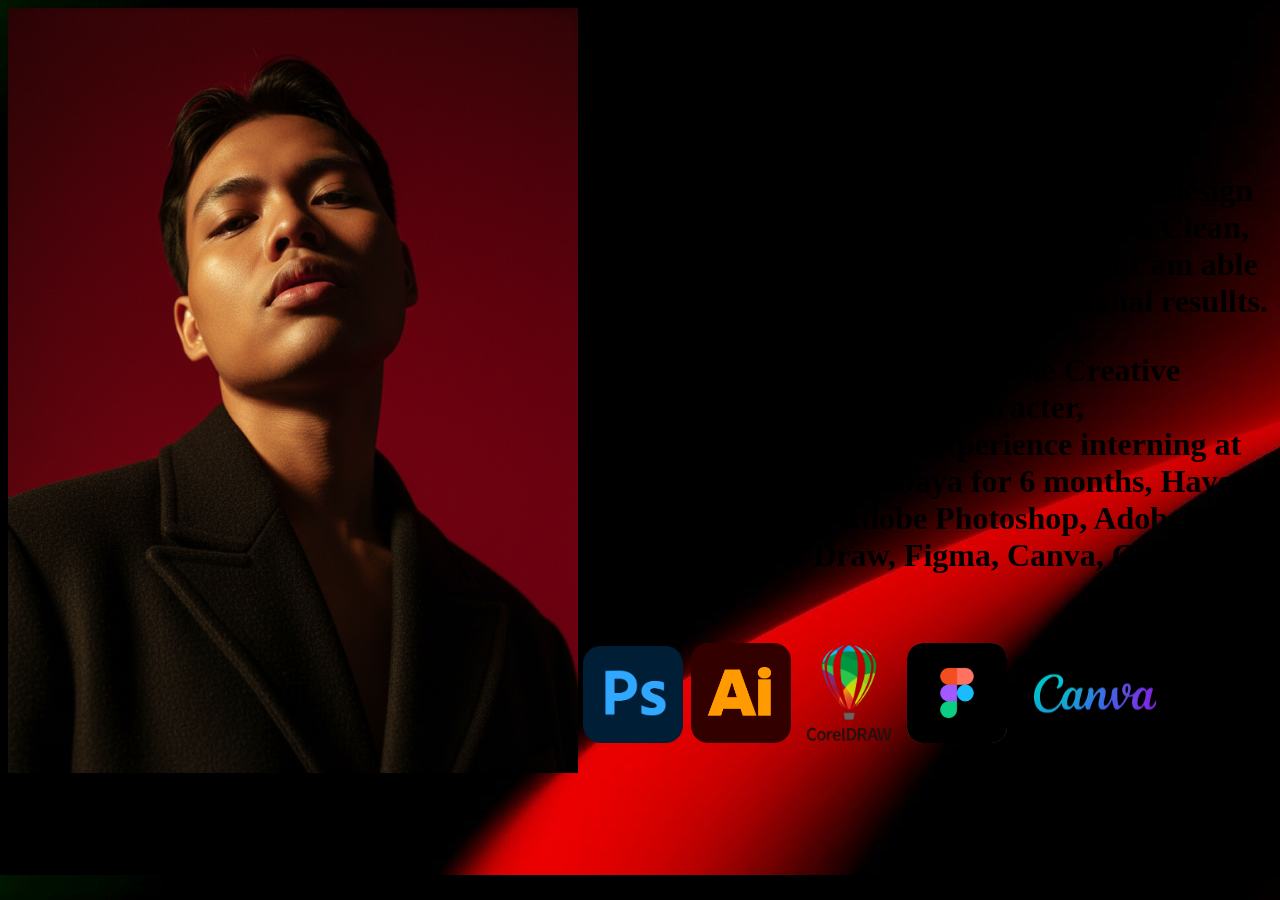
<file: about.html>
<!DOCTYPE html>
<html lang="en">
<head>
    <link rel="stylesheet" href="style.css">
    <meta charset="UTF-8">
    <meta name="viewport" content="width=device-width, initial-scale=1.0">
    <title>ABOUT ME</title>
</head>
<body class="container">
    <div style="display: flex; align-items: right; gap: 5px;">
        <img src="unnamed.png" alt="Foto" style="width: 570px; height: auto;">
        <h1>ABOUT <span>ME</span><p>I'am Mohammad Febriyan Eka Saputra, a Graphic Designer With Experience Creating Visual Identities, Ilustration, Sosial Media design and Digital Marketing Materials. I have a Clean, Modern, and aesthetic design style, and I'am able to adapt to client' needs with Profesiaonal resullts.</p> 
        <p>I Have 3 Years of experience in the Creative Industry, have good skills, character, responsbility. I also have experience interning at Karikatur Digital Surabaya for 6 months, Have Skills in operating Adobe Photoshop, Adobe Ilustrator, Corel Draw, Figma, Canva, Capcut Software</p><p></p><img src="Adobe_Photoshop_CC_icon.svg.png" style="width: 100px;">
        <img src="Adobe_Illustrator_CC_icon.svg.png" style="width: 100px;">
        <img src="coreldraw-logo_brandlogos.net_96dfz-512x512.png" style="width: 100px;">
        <img src="images.png" style="width: 100px;">
        <img src="canva.png" style="width: 160px;">
        </h1>
</body>
</file>
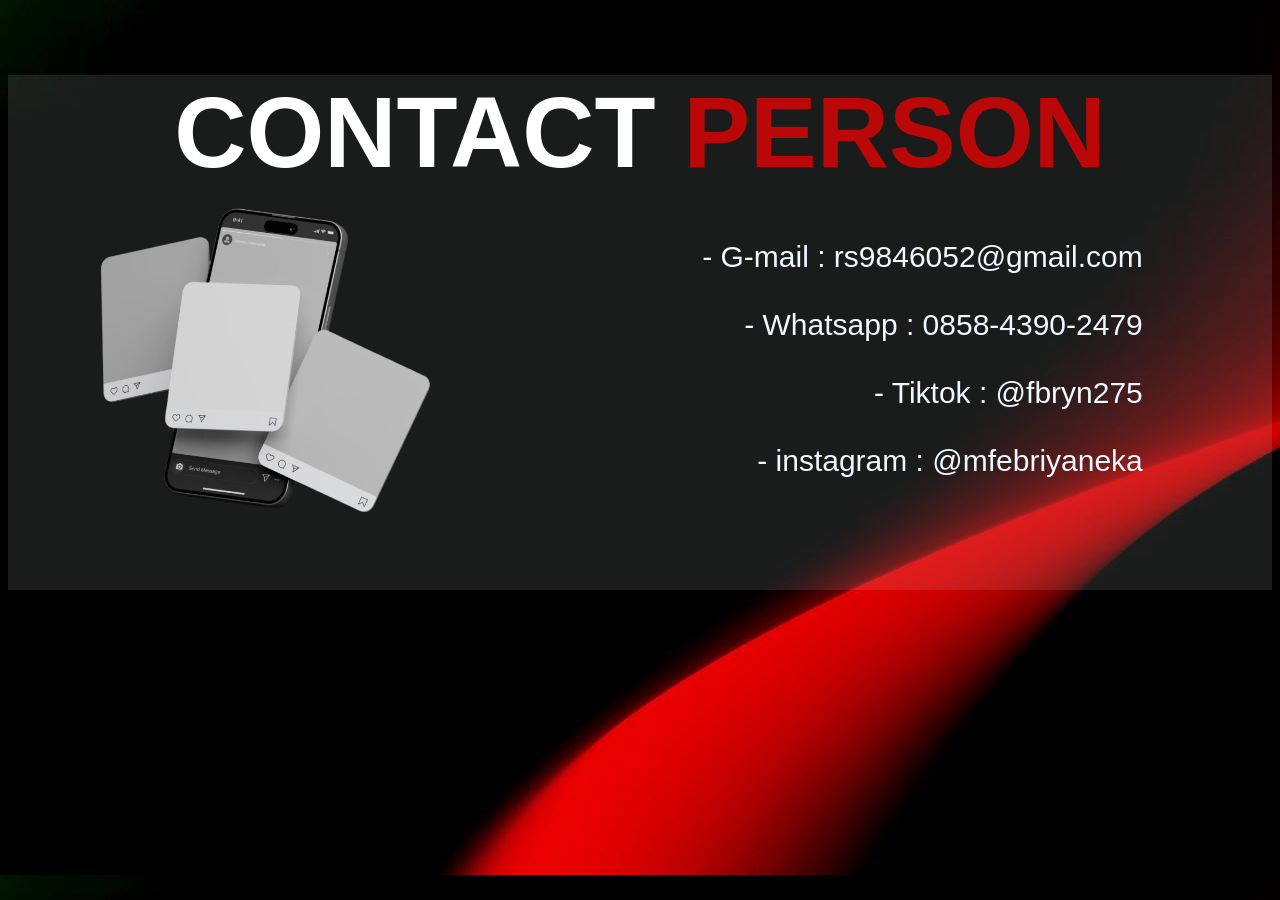
<file: contact.html>
<!DOCTYPE html>
<html lang="en">
<head>
    <link rel="stylesheet" href="style.css">
    <meta charset="UTF-8">
    <meta name="viewport" content="width=device-width, initial-scale=1.0">
    <title>CONTACT</title>
</head>
<body class="container">
    <div class="header">
    <img src="8fc0822726a0b3f96b1fe07937178ac9.png" style="position: absolute; left: 3px; width: 500px; border-radius: 20px; margin-top: 100px;">
        <h1  class="judul" style="text-align: center; margin-bottom: 50px; width: 100%;">CONTACT <span>PERSON</span></h1>
        <p class="subjudul" style="text-align: right; margin-left: 250px; width: 70%;">
            - G-mail : rs9846052@gmail.com<br><br>
            - Whatsapp : 0858-4390-2479<br><br>
            - Tiktok : @fbryn275<br><br>
            - instagram : @mfebriyaneka <br><br>
        <p>
    </div>
</body>
</file>
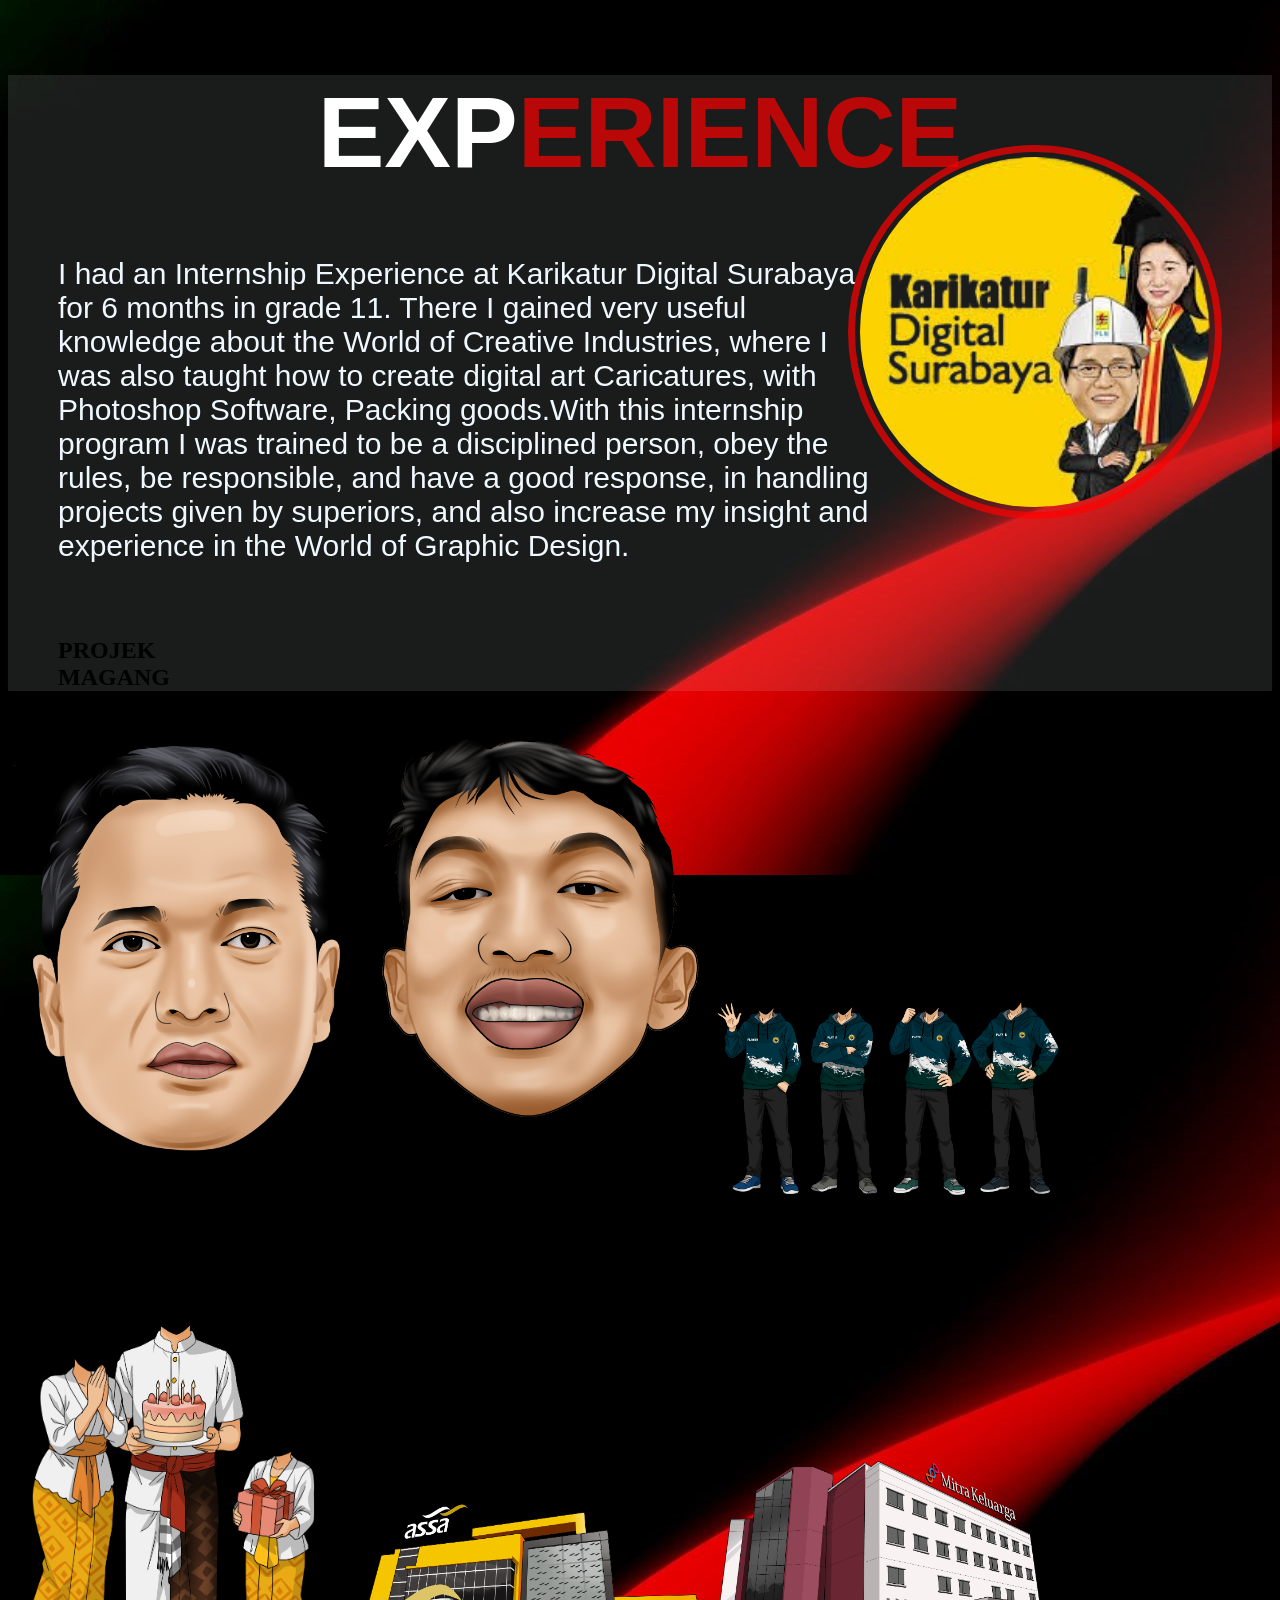
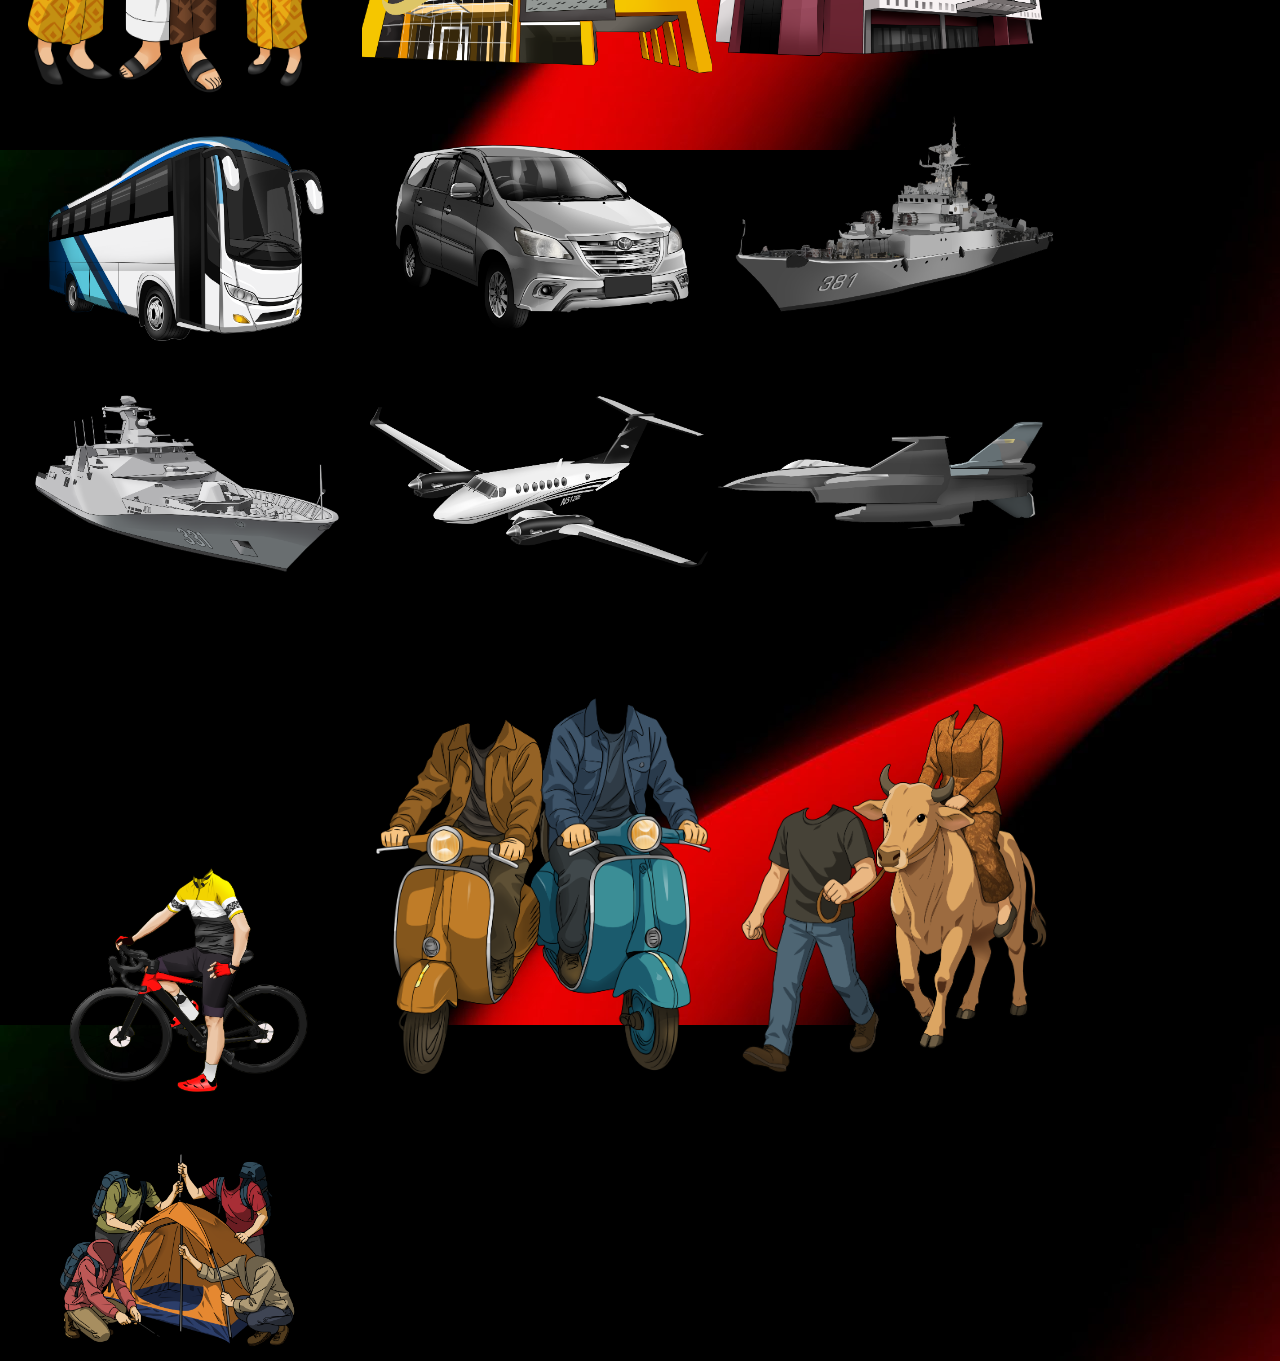
<file: experience.html>
<!DOCTYPE html>
<html lang="en">
<head>
    <link rel="stylesheet" href="style.css">
    <meta charset="UTF-8">
    <meta name="viewport" content="width=device-width, initial-scale=1.0">
    <title>EXPERIENCE</title>
</head>
<body class="container">
    <div class="header">
    <div style="text-align: right; justify-content: flex-end;"></div>
<div class="content-img"></div>
    <div class="rotating-border"></div>
    <img src="images-removebg-preview.png" style="position: absolute; right: 50px; width: 350px; height: 350px; margin-top: 70px; border: 7px solid rgb(255, 0, 0, 0.7); padding: 5px; border-radius: 50%;">
        <h1 class="judul" style="text-align: center; width: 100%;">EXP<span class="judul-2">ERIENCE</span></h1>
        <p class="subjudul" style="text-align: left; margin-left: 50px; width: 65%;">I had an Internship Experience at Karikatur Digital Surabaya for 6 months in grade 11. There I gained very useful knowledge about the World of Creative Industries, where I was also taught how to create digital art Caricatures, with Photoshop Software, Packing goods.With this internship program I was trained to be a disciplined person, obey the rules, be responsible, and have a good response, in handling projects given by superiors, and also increase my insight and experience in the World of Graphic Design.</p>
        <h2 class="judul-1" style="text-align: left; margin-left: 50px; width: 65px;">PROJEK MAGANG</h2>
    </div>
<div>
    <img src="01.png" width="350px">
    <img src="wajah 10.png" width="350px">
    <img src="atlit panah.png" width="350px">
    <img src="baju bali.png" width="350px">
    <img src="ASSA.png" width="350px">
    <img src="gedung mk.png" width="350px">
    <img src="bus travel.png" width="350px">
    <img src="avanza abu.png" width="350px">
    <img src="kapal 381.png" width="350px">
    <img src="kapal.png" width="350px">
    <img src="pesawat PH.png" width="350px">
    <img src="PESAWAT TEMPUR.png" width="350px">
    <img src="pesepeda.png" width="350px">
    <img src="pespa konvoi.png" width="350px">
    <img src="PETERNAKAN SAPI.png" width="350px">
    <img src="piknik 2.png" width="350px">
</div>
</body>
</file>
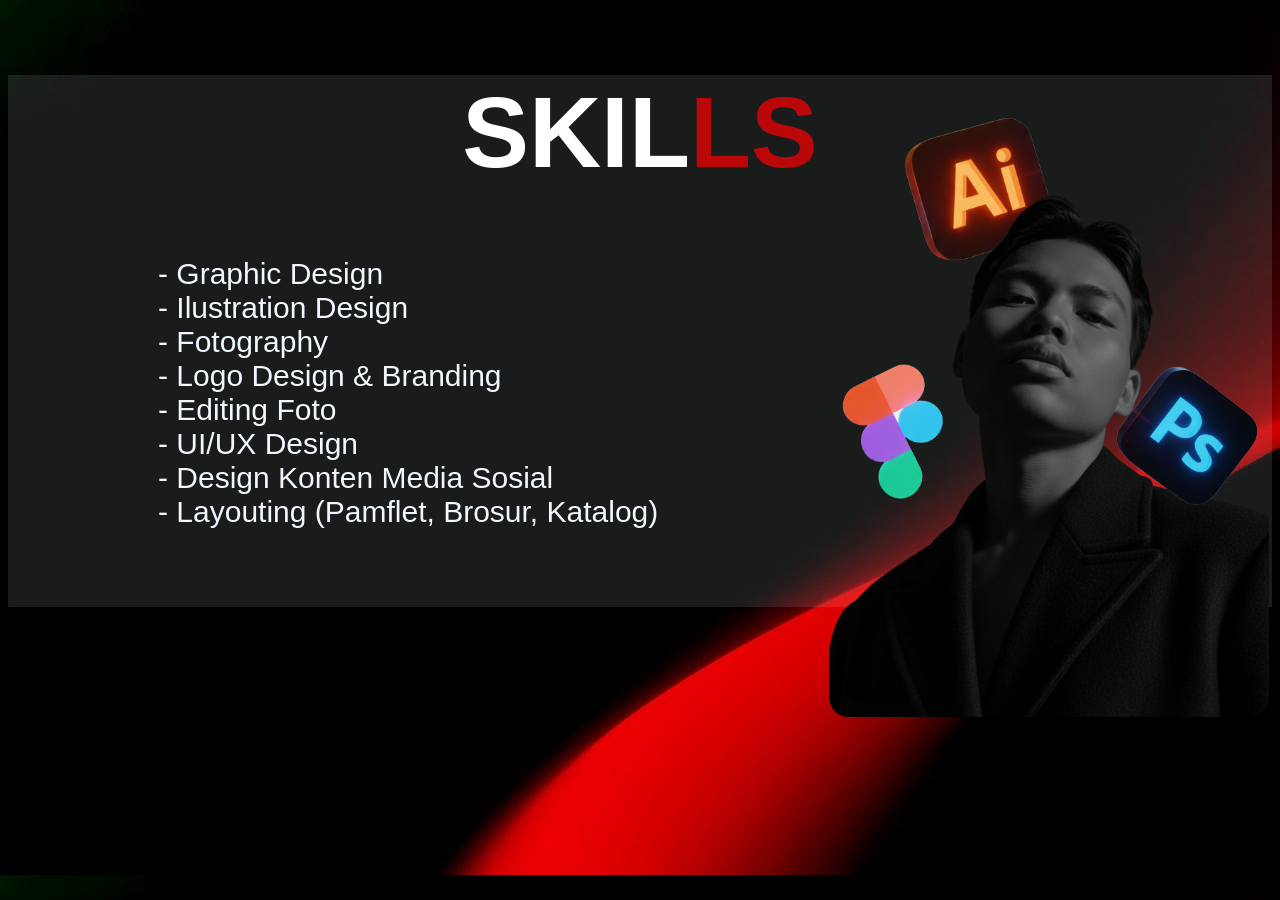
<file: skill.html>
<!DOCTYPE html>
<html lang="en">
<head>
    <link rel="stylesheet" href="style.css">
    <meta charset="UTF-8">
    <meta name="viewport" content="width=device-width, initial-scale=1.0">
    <title>SKILLS</title>
</head>
<body class="container">
    <div class="header">
    <img src="Untitled-1.png" style="position: absolute; right: 3px; width: 440px; border-radius: 20px; margin-top: 20px;">
        <h1  class="judul" style="text-align: center; width: 100%;">SKIL<span>LS</span></h1>
        <p class="subjudul" style="text-align: left; margin-left: 150px; width: 70%;">
            - Graphic Design <br>
            - Ilustration Design <br>
            - Fotography <br>
            - Logo Design & Branding <br>
            - Editing Foto <br>
            - UI/UX Design <br>
            - Design Konten Media Sosial <br>
            - Layouting (Pamflet, Brosur, Katalog) <br>
        <p>
    </div>
</body>
</file>
<file: style.css>
.body {
    background-image: url(background.jpg);
    background-size: cover;
    background-repeat: no-repeat;
}

.container {
    background-image: url(background.jpg);
    background-repeat: repeat;
    justify-content: center;
    align-content: center;
    background-color: black;
    height: 300px;
    position: relative;
}

.header {
    background-color: rgba(240, 248, 255, 0.105);
    background-size: 300px;
    justify-content: center 500px;
    align-content: center 200px;
    left: 1500px;
}

.judul {
    font-family: 'Franklin Gothic Medium', 'Arial Narrow', Arial, sans-serif;
    font-size: 100px;
    color: white;
    align-content: center;
    justify-content: center;
    position: absolute 50px;

}

.judul span {
    font-family: 'Franklin Gothic Medium', 'Arial Narrow', Arial, sans-serif;
    font-size: 100px;
    color: rgb(255, 0, 0, 0.7);
    align-content: center;
    justify-content: center;
    position: absolute 50px;

}

.subjudul {
    font-family: sans-serif;
    font-size: 30px;
    color: aliceblue;
    width: 1100px;
    position: absolute 50px;
    text-align: center 70%;
    align-content: left;
    justify-content: center;
    height: 350px;
}
</file>
